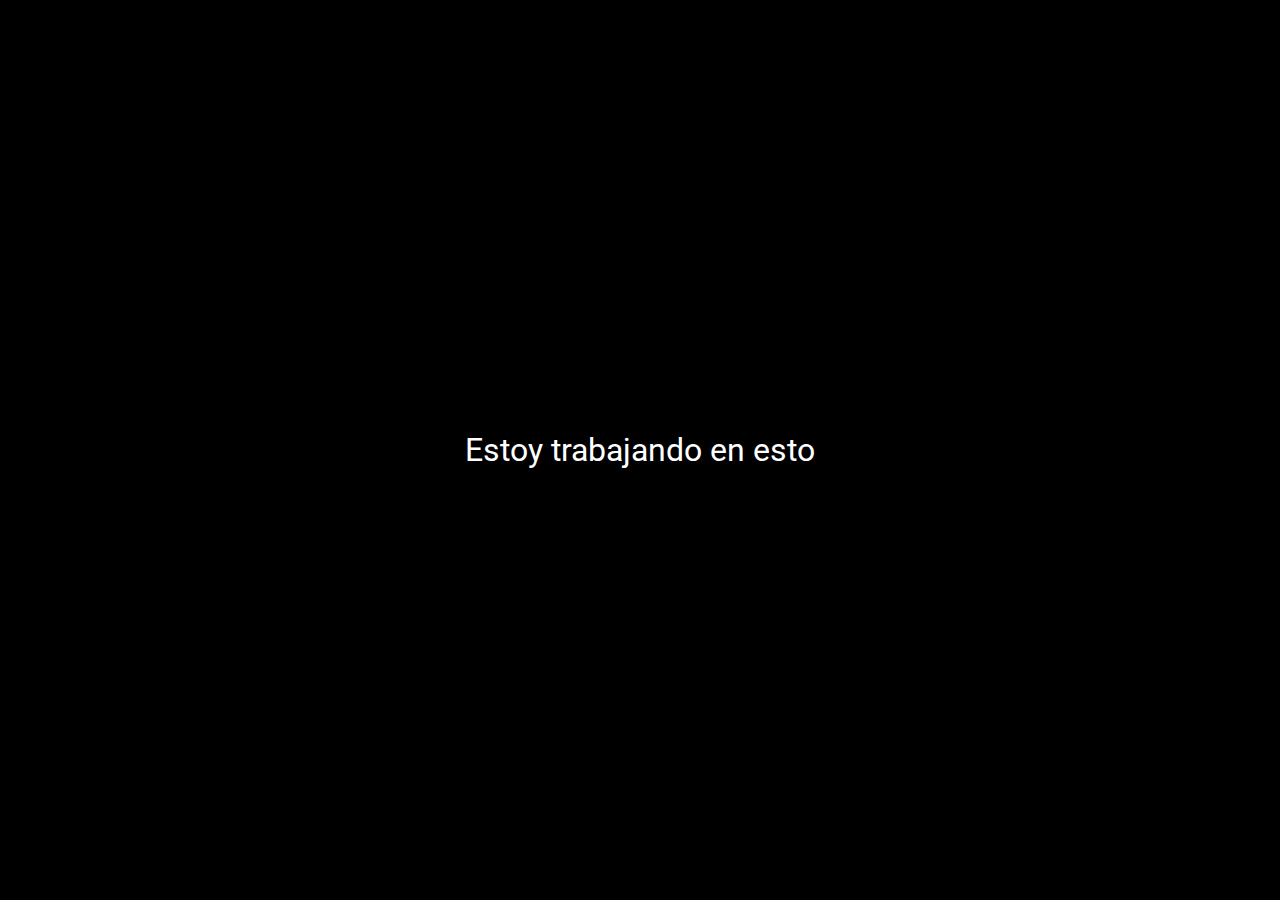
<file: index.html>
<!DOCTYPE html>
<html lang="es">
<head>
  <meta charset="UTF-8">
  <title>Estoy trabajando en esto</title>
  <link href="https://fonts.googleapis.com/css2?family=Roboto&display=swap" rel="stylesheet">
  <style>
    body {
      background-color: #000;
      color: #fff;
      font-family: 'Roboto', sans-serif;
      display: flex;
      justify-content: center;
      align-items: center;
      height: 100vh;
      margin: 0;
      font-size: 2rem;
    }

    .mensaje::after {
      content: "";
      animation: puntos 1.5s infinite steps(4);
    }

    @keyframes puntos {
      0%   { content: ""; }
      25%  { content: "."; }
      50%  { content: ".."; }
      75%  { content: "..."; }
    }
  </style>
</head>
<body>
  <div class="mensaje">Estoy trabajando en esto</div>
</body>
</html>
</file>
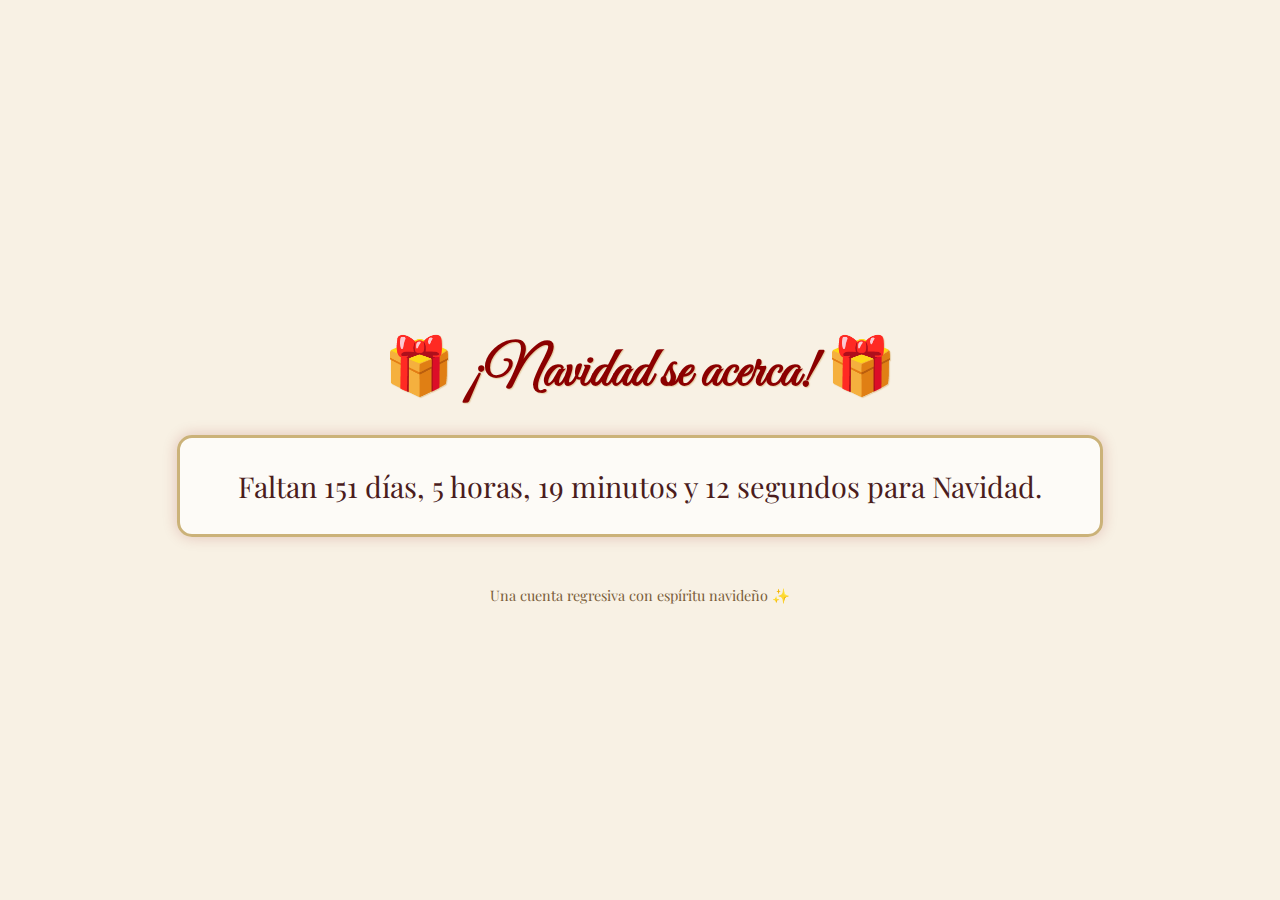
<file: Navidad/index.html>
<!DOCTYPE html>
<html lang="es">
<head>
  <meta charset="UTF-8" />
  <meta name="viewport" content="width=device-width, initial-scale=1" />
  <title>Cuenta Regresiva para Navidad</title>
  <style>
    @import url('https://fonts.googleapis.com/css2?family=Great+Vibes&family=Playfair+Display:wght@500;700&display=swap');

    body {
      margin: 0;
      padding: 0;
      font-family: 'Playfair Display', serif;
      background: #f8f1e4;
      background-image: url('https://www.transparenttextures.com/patterns/white-wall-3.png');
      color: #5e1a1a;
      display: flex;
      flex-direction: column;
      align-items: center;
      justify-content: center;
      height: 100vh;
      text-align: center;
      padding: 2rem;
      box-sizing: border-box;
    }

    h1 {
      font-family: 'Great Vibes', cursive;
      font-size: 3.5rem;
      color: #8b0000;
      margin-bottom: 0.5em;
      text-shadow: 1px 1px 1px #e6cfa7;
    }

    #contador {
      font-size: 1.8rem;
      background: rgba(255, 255, 255, 0.7);
      padding: 1em 2em;
      border-radius: 15px;
      border: 3px solid #cbb279;
      box-shadow: 0 0 15px rgba(139, 0, 0, 0.2);
      color: #4b1d1d;
    }

    footer {
      margin-top: 3rem;
      font-size: 0.9rem;
      color: #7b5e3b;
    }
  </style>
</head>
<body>

  <h1>🎁 ¡Navidad se acerca! 🎁</h1>
  <div id="contador">Cargando...</div>

  <footer>Una cuenta regresiva con espíritu navideño ✨</footer>

  <script>
    function actualizarContador() {
      const ahora = new Date();
      let navidad = new Date(ahora.getFullYear(), 11, 25, 0, 0, 0);

      if (ahora > navidad) {
        navidad = new Date(ahora.getFullYear() + 1, 11, 25, 0, 0, 0);
      }

      const diferencia = navidad - ahora;

      const dias = Math.floor(diferencia / (1000 * 60 * 60 * 24));
      const horas = Math.floor((diferencia % (1000 * 60 * 60 * 24)) / (1000 * 60 * 60));
      const minutos = Math.floor((diferencia % (1000 * 60 * 60)) / (1000 * 60));
      const segundos = Math.floor((diferencia % (1000 * 60)) / 1000);

      const texto = diferencia <= 0
        ? "¡Hoy es Navidad! 🎄🎅"
        : `Faltan ${dias} días, ${horas} horas, ${minutos} minutos y ${segundos} segundos para Navidad.`;

      document.getElementById("contador").textContent = texto;
    }

    actualizarContador();
    setInterval(actualizarContador, 1000);
  </script>

</body>
</html>
</file>
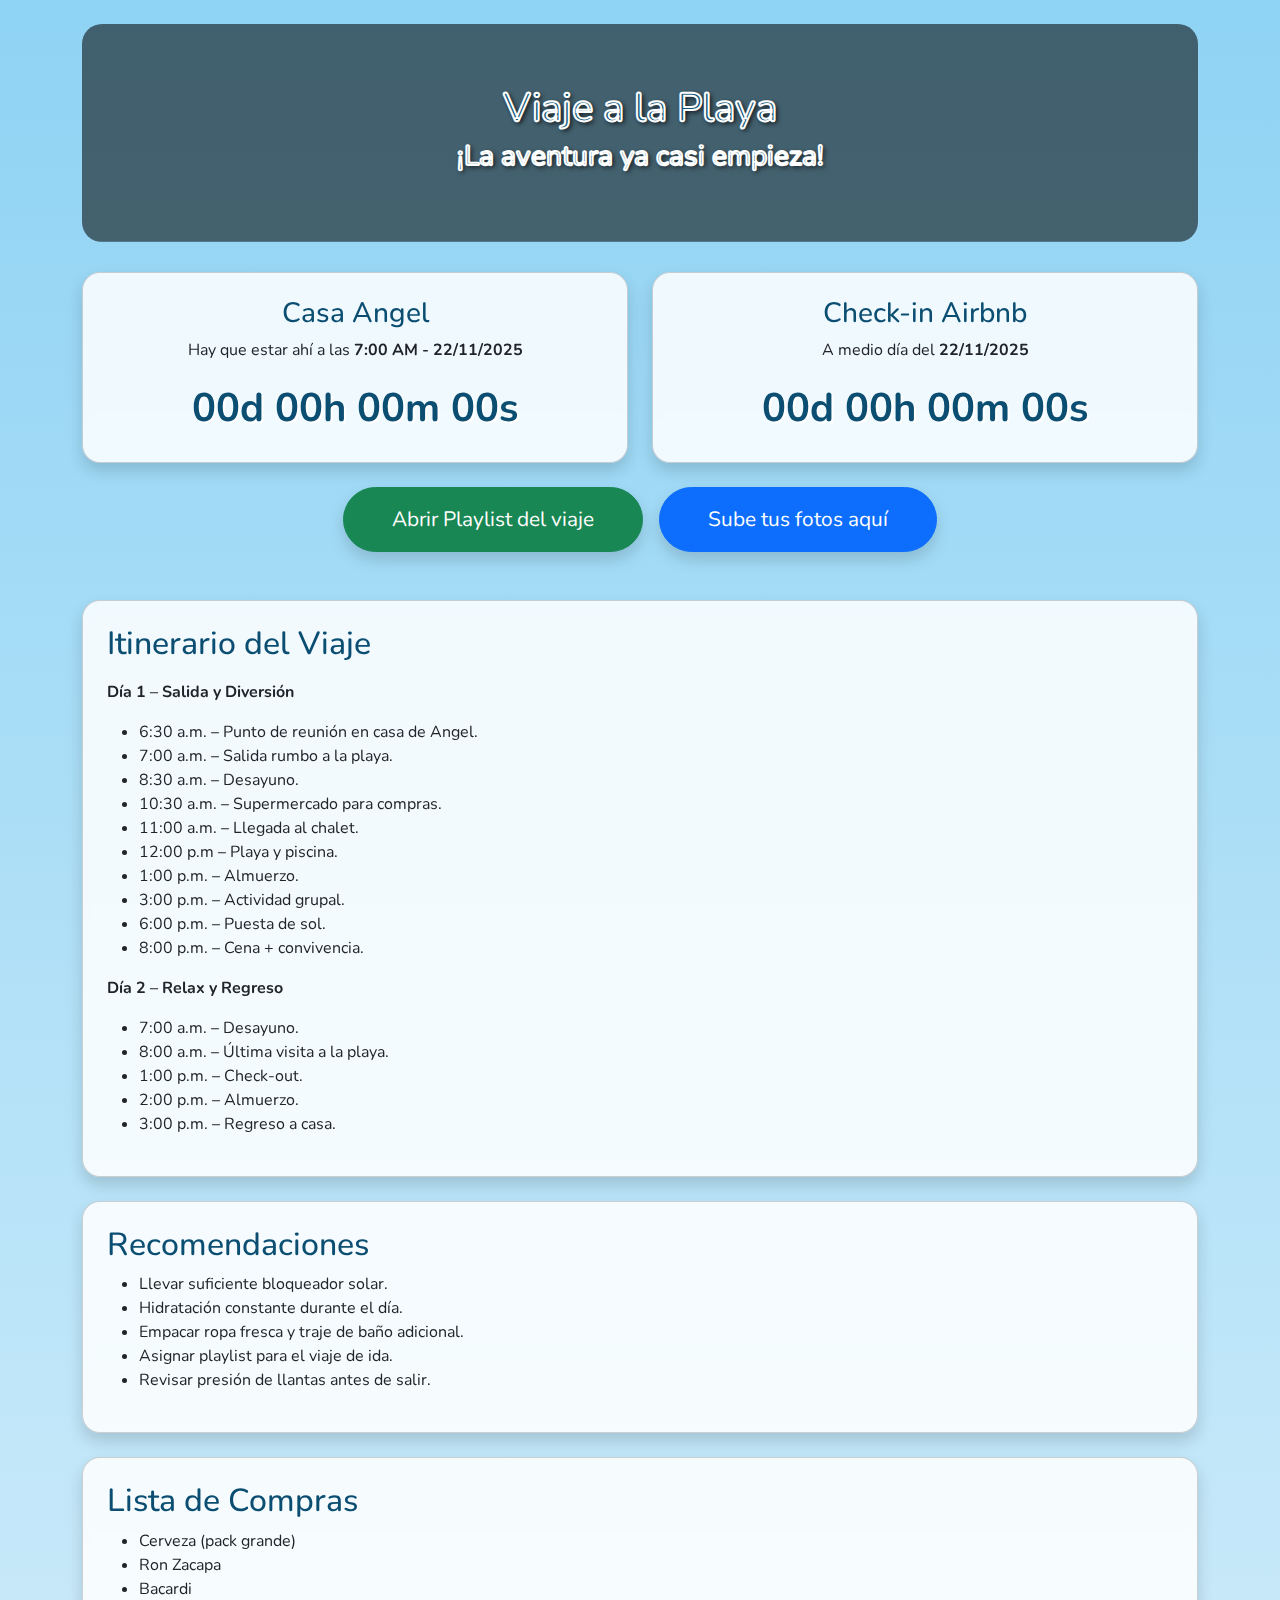
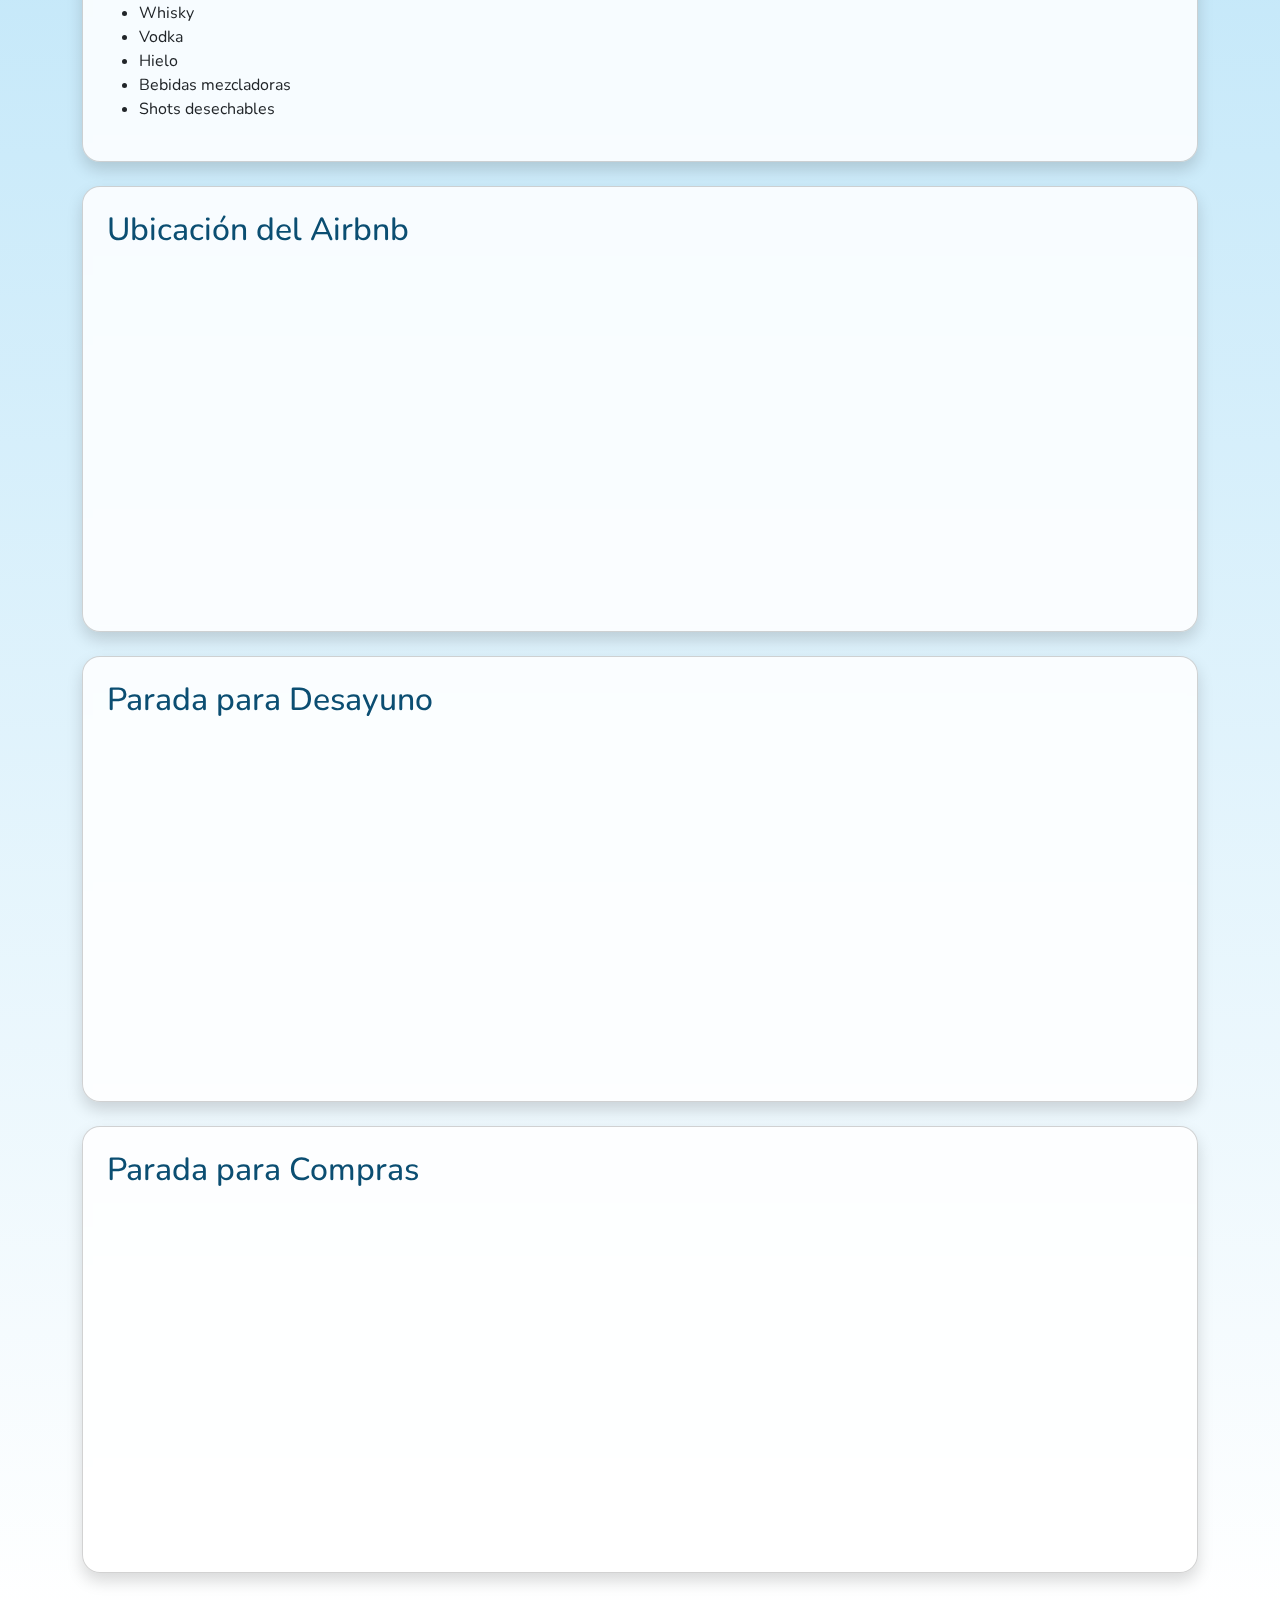
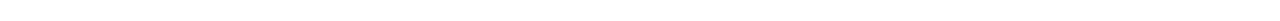
<file: viaje/index.html>
<!DOCTYPE html>
<html lang="es">
<head>
  <meta charset="UTF-8" />
  <meta name="viewport" content="width=device-width, initial-scale=1" />
  <title>Viaje a la Playa - Contador</title>
  <link href="https://cdn.jsdelivr.net/npm/bootstrap@5.3.2/dist/css/bootstrap.min.css" rel="stylesheet" />
  <link href="https://fonts.googleapis.com/css2?family=Nunito:wght@300;400;600;700;800&display=swap" rel="stylesheet">

  <style>
    body {
      background: linear-gradient(#8fd3f4, #ffffff);
      font-family: 'Nunito', sans-serif;
    }

    h1, h2, h3 {
      font-family: 'Nunito', sans-serif;
      color: #0b4e72;
    }

    .fondo-playero h1, .fondo-playero h3 {
      -webkit-text-stroke: 2px #ffffff;
      text-stroke: 2px #ffffff;
    }

    #contador1, #contador2 {
      font-size: 2.5rem;
      font-weight: bold;
      color: #0b4e72;
      text-shadow: 2px 2px #fff;
    }

    .card {
      border-radius: 18px;
      background: rgba(255, 255, 255, 0.85);
      backdrop-filter: blur(5px);
    }

    iframe {
      width: 100%; height: 350px; border: 0; border-radius: 12px;
    }

    .fondo-playero {
      
      background-image: linear-gradient(rgba(0,0,0,0.55), rgba(0,0,0,0.55)), url('https://images.unsplash.com/photo-1507525428034-b723cf961d3e');
      background-size: cover;
      background-position: center;
      border-radius: 20px;
      padding: 60px 20px;
      margin-bottom: 30px;
      color: white;
      text-shadow: 2px 2px 5px #000;
    }
  </style>
</head>
<body>
  <div class="container py-4">

    <div class="fondo-playero text-center">
      <h1>Viaje a la Playa</h1>
      <h3>¡La aventura ya casi empieza!</h3>
    </div>

    <!-- CONTADORES -->
    <div class="row g-4 mb-4">
      <div class="col-md-6">
        <div class="card shadow p-4 text-center">
          <h3> Casa Angel</h3>
          <p>Hay que estar ahí a las <strong>7:00 AM - 22/11/2025</strong></p>
          <div id="contador1">00d 00h 00m 00s</div>
        </div>
      </div>

      <div class="col-md-6">
        <div class="card shadow p-4 text-center">
          <h3> Check-in Airbnb</h3>
          <p>A medio día del <strong>22/11/2025</strong></p>
          <div id="contador2">00d 00h 00m 00s</div>
        </div>
      </div>
    </div>

    <!-- BOTONES -->
    <div class="text-center mb-5 d-flex justify-content-center gap-3 flex-wrap">
      <a class="btn btn-success btn-lg px-5 py-3 shadow" style="border-radius: 40px; font-size: 1.3rem;" href="https://open.spotify.com/playlist/3mo8Pp1QbZoYS3S2DG205B?si=rZ5fb5ysQEuNOfPvFQU4ug&pt=056ea9304f925ee833300cdd2e41458e" target="_blank">
        Abrir Playlist del viaje
      </a>
      <a class="btn btn-primary btn-lg px-5 py-3 shadow" style="border-radius: 40px; font-size: 1.3rem;" href="https://photos.app.goo.gl/TAx6t7mUssJrAFny6" target="_blank">
        Sube tus fotos aquí
      </a>
    </div>

    <!-- ITINERARIO -->
    <div class="card shadow p-4 mb-4">
      <h2 class="mb-3"> Itinerario del Viaje</h2>
      <p><strong> Día 1 – Salida y Diversión</strong></p>
      <ul>
        <li>6:30 a.m. – Punto de reunión en casa de Angel.</li>
        <li>7:00 a.m. – Salida rumbo a la playa.</li>
        <li>8:30 a.m. – Desayuno.</li>
        <li>10:30 a.m. – Supermercado para compras.</li>
        <li>11:00 a.m. – Llegada al chalet.</li>
        <li>12:00 p.m – Playa y piscina.</li>
        <li>1:00 p.m. – Almuerzo.</li>
        <li>3:00 p.m. – Actividad grupal.</li>
        <li>6:00 p.m. – Puesta de sol.</li>
        <li>8:00 p.m. – Cena + convivencia.</li>
      </ul>

      <p><strong> Día 2 – Relax y Regreso</strong></p>
      <ul>
        <li>7:00 a.m. – Desayuno.</li>
        <li>8:00 a.m. – Última visita a la playa.</li>
        <li>1:00 p.m. – Check-out.</li>
        <li>2:00 p.m. – Almuerzo.</li>
        <li>3:00 p.m. – Regreso a casa.</li>
      </ul>
    </div>

    <!-- RECOMENDACIONES -->
    <div class="card shadow p-4 mb-4">
      <h2>Recomendaciones</h2>
      <ul>
        <li>Llevar suficiente bloqueador solar.</li>
        <li>Hidratación constante durante el día.</li>
        <li>Empacar ropa fresca y traje de baño adicional.</li>
        <li>Asignar playlist para el viaje de ida.</li>
        <li>Revisar presión de llantas antes de salir.</li>
      </ul>
    </div>

    <!-- LISTA DE COMPRAS -->
    <div class="card shadow p-4 mb-4">
      <h2> Lista de Compras</h2>
      <ul>
        <li>Cerveza (pack grande)</li>
        <li>Ron Zacapa</li>
        <li>Bacardi</li>
        <li>Whisky</li>
        <li>Vodka</li>
        <li>Hielo</li>
        <li>Bebidas mezcladoras</li>
        <li>Shots desechables</li>
      </ul>
    </div>

    <!-- UBICACIÓN AIRBNB -->
    <div class="card shadow p-4 mb-4">
      <h2> Ubicación del Airbnb</h2>
      <iframe src="https://www.google.com/maps/embed?pb=!1m18!1m12!1m3!1d14647.702930930987!2d-90.92229287960754!3d13.916419583719618!2m3!1f0!2f0!3f0!3m2!1i1024!2i768!4f13.1!3m3!1m2!1s0x8588c01a7bcafe3b%3A0xc2b213854a8bb71f!2sLa%20Barrita!5e0!3m2!1ses-419!2sgt!4v1763748768040!5m2!1ses-419!2sgt"></iframe>
    </div>

    <!-- PARADAS -->
    <div class="card shadow p-4 mb-4">
      <h2> Parada para Desayuno</h2>
      <iframe src="https://www.google.com/maps/embed?pb=!1m18!1m12!1m3!1d3251.150362679229!2d-90.80151281950302!3d14.29452302148831!2m3!1f0!2f0!3f0!3m2!1i1024!2i768!4f13.1!3m3!1m2!1s0x85891d001ad70a21%3A0xbb5923751eb4b9d!2sInterplaza!5e0!3m2!1ses-419!2sgt!4v1763748855209!5m2!1ses-419!2sgt"></iframe>
    </div>

    <div class="card shadow p-4 mb-4">
      <h2> Parada para Compras</h2>
      <iframe src="https://www.google.com/maps/embed?pb=!1m18!1m12!1m3!1d15465.063280344788!2d-90.80018571181819!3d14.29598185104043!2m3!1f0!2f0!3f0!3m2!1i1024!2i768!4f13.1!3m3!1m2!1s0x85891d1548f4245f%3A0x112f88eaf73513bb!2sPriceSmart!5e0!3m2!1ses-419!2sgt!4v1763748882377!5m2!1ses-419!2sgt"></iframe>
    </div>

  </div>

  <script>
    const fechaCasaAngel = new Date("2025-11-22T07:00:00").getTime();
    const fechaCheckIn = new Date("2025-11-22T12:00:00").getTime();

    setInterval(() => {
      const ahora = new Date().getTime();

      function actualizarContador(id, fecha) {
        const dist = fecha - ahora;
        const d = Math.floor(dist / (1000 * 60 * 60 * 24));
        const h = Math.floor((dist % (1000 * 60 * 60 * 24)) / (1000 * 60 * 60));
        const m = Math.floor((dist % (1000 * 60 * 60)) / (1000 * 60));
        const s = Math.floor((dist % (1000 * 60)) / 1000);
        document.getElementById(id).innerHTML = `${d}d ${h}h ${m}m ${s}s`;
      }

      actualizarContador("contador1", fechaCasaAngel);
      actualizarContador("contador2", fechaCheckIn);

    }, 1000);
  </script>

</body>
</html>
</file>
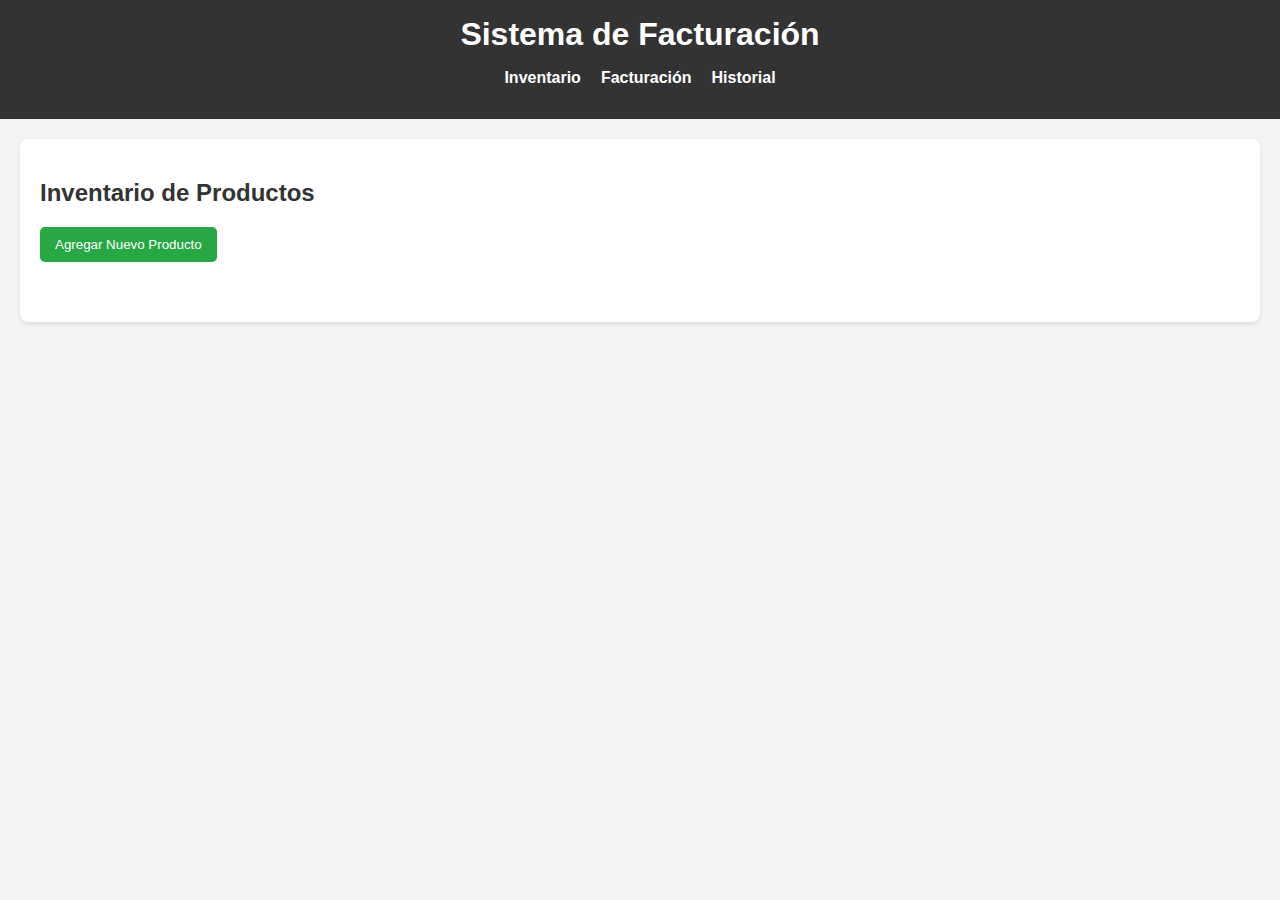
<file: proyectos/facturacion/facturacion.html>
<!DOCTYPE html>
<html lang="es">
<head>
    <meta charset="UTF-8">
    <meta name="viewport" content="width=device-width, initial-scale=1.0">
    <title>Sistema de Facturación Avanzado</title>
    <link rel="stylesheet" href="style-factura.css">
</head>
<body>
    <header>
        <h1>Sistema de Facturación</h1>
        <nav>
            <ul>
                <li><a href="#inventario">Inventario</a></li>
                <li><a href="#facturacion">Facturación</a></li>
                <li><a href="#historial">Historial</a></li>
            </ul>
        </nav>
    </header>

    <main>
        <section id="inventario" class="section-active">
            <h2>Inventario de Productos</h2>
            <button id="addProductBtn">Agregar Nuevo Producto</button>
            <div id="product-grid">
                </div>
        </section>

        <section id="facturacion">
            <h2>Punto de Venta</h2>
            <div class="sale-container">
                <div class="product-selection">
                    <h3>Seleccionar Productos</h3>
                    <input type="text" id="productSearch" placeholder="Buscar producto por nombre..." autocomplete="off">
                    <div id="searchResults" class="search-results">
                        </div>
                    <div id="availableProductsGrid" class="available-products-grid">
                        <p>Cargando productos...</p>
                    </div>
                    <div id="selectedProductInfo" class="selected-product-info" style="display: none;">
                        <p>Producto: <span id="selectedProductName"></span></p>
                        <p>Precio Unitario: $<span id="selectedProductPrice"></span></p>
                        <p>Stock Disponible: <span id="selectedProductStock"></span></p>
                        <label for="productQuantityToAdd">Cantidad a Añadir:</label>
                        <input type="number" id="productQuantityToAdd" min="1" value="1">
                        <button id="addToCartBtn">Añadir al Carrito</button>
                    </div>
                </div>

                <div class="cart-summary">
                    <h3>Carrito de Compras</h3>
                    <div id="cartItems">
                        <p>Tu carrito está vacío.</p>
                    </div>
                    <div class="cart-totals">
                        <p>Subtotal: $<span id="cartSubtotal">0.00</span></p>
                        <p>IVA (12%): $<span id="cartTax">0.00</span></p>
                        <h3>Total: $<span id="cartTotal">0.00</span></h3>
                    </div>
                    <button id="clearCartBtn" class="action-button">Vaciar Carrito</button>
                    <button id="proceedToPaymentBtn" class="action-button primary-button" disabled>Proceder al Pago</button>
                </div>
            </div>
            <div id="payment-options" class="payment-options" style="display: none;">
                <h3>Método de Pago</h3>
                <div class="payment-method-selection">
                    <button id="cashPaymentBtn" class="payment-button">Efectivo</button>
                    <button id="cardPaymentBtn" class="payment-button">Tarjeta</button>
                </div>

                <div id="cashPaymentDetails" class="payment-details" style="display: none;">
                    <h4>Pago en Efectivo</h4>
                    <p>Total a Pagar: $<span id="cashTotalDisplay">0.00</span></p>
                    <label for="cashReceived">Efectivo Recibido:</label>
                    <input type="number" id="cashReceived" step="0.01" min="0" value="0">
                    <p>Cambio a Devolver: $<span id="cashChangeDisplay">0.00</span></p>
                    <button id="completeCashPaymentBtn" class="action-button primary-button">Completar Venta (Efectivo)</button>
                </div>

                <div id="cardPaymentDetails" class="payment-details" style="display: none;">
                    <h4>Pago con Tarjeta</h4>
                    <p>Total a Pagar: $<span id="cardTotalDisplay">0.00</span></p>
                    <div id="posAnimation" class="pos-animation" style="display: none;">
                        <p>Acerque su tarjeta al POS...</p>
                        <div class="spinner"></div>
                    </div>
                    <button id="completeCardPaymentBtn" class="action-button primary-button">Completar Venta (Tarjeta)</button>
                </div>

                <button id="cancelPaymentBtn" class="action-button">Cancelar Pago</button>
            </div>
        </section>

        <section id="historial">
            <h2>Historial de Facturas</h2>
            <div class="filters-container">
                <div class="filter-group">
                    <label for="filterDateStart">Fecha Desde:</label>
                    <input type="date" id="filterDateStart">
                </div>
                <div class="filter-group">
                    <label for="filterDateEnd">Fecha Hasta:</label>
                    <input type="date" id="filterDateEnd">
                </div>
                <div class="filter-group">
                    <label for="filterPaymentMethod">Tipo de Pago:</label>
                    <select id="filterPaymentMethod">
                        <option value="all">Todos</option>
                        <option value="Efectivo">Efectivo</option>
                        <option value="Tarjeta">Tarjeta</option>
                    </select>
                </div>
                <div class="filter-group">
                    <label for="filterInvoiceId">Buscar por ID:</label>
                    <input type="text" id="filterInvoiceId" placeholder="ID de la factura...">
                </div>
                <button id="applyFiltersBtn" class="action-button">Aplicar Filtros</button>
                <button id="clearFiltersBtn" class="action-button">Limpiar Filtros</button>
            </div>
            <div class="history-summary-box">
                <p>Facturas mostradas: <strong id="historyCount">0</strong></p>
            </div>
            <div class="table-container">
                <table id="historyTable">
                    <thead>
                        <tr>
                            <th>ID de Factura</th>
                            <th>Fecha</th>
                            <th>Total</th>
                            <th>Método de Pago</th>
                            <th>Acciones</th>
                        </tr>
                    </thead>
                    <tbody>
                        </tbody>
                </table>
                <p id="noHistoryMessage" style="display: none;">No se encontraron facturas con los filtros seleccionados.</p>
            </div>
        </section>
    </main>

    <script src="script-factura.js"></script>


    <div id="productModal" class="modal">
        <div class="modal-content">
            <span class="close-button">&times;</span>
            <h2><span id="modalTitle">Agregar Nuevo Producto</span></h2>
            <form id="productForm">
                <input type="hidden" id="productId">
                <label for="productName">Nombre del Producto:</label>
                <input type="text" id="productName" required>

                <label for="productPrice">Precio:</label>
                <input type="number" id="productPrice" step="0.01" required>

                <label for="productQuantity">Cantidad:</label>
                <input type="number" id="productQuantity" required>

                <button type="submit" id="saveProductBtn">Guardar Producto</button>
                <button type="button" class="cancel-button">Cancelar</button>
            </form>
        </div>
    </div>

  
    
</body>
</html>
</file>
<file: proyectos/facturacion/style-factura.css>
body {
    font-family: Arial, sans-serif;
    margin: 0;
    padding: 0;
    background-color: #f4f4f4;
    color: #333;
}

header {
    background-color: #333;
    color: #fff;
    padding: 1rem 0;
    text-align: center;
}

header h1 {
    margin: 0;
}

nav ul {
    list-style: none;
    padding: 0;
    display: flex;
    justify-content: center;
    gap: 20px;
}

nav a {
    color: #fff;
    text-decoration: none;
    font-weight: bold;
}

main {
    padding: 20px;
}

section {
    background-color: #fff;
    padding: 20px;
    margin-bottom: 20px;
    border-radius: 8px;
    box-shadow: 0 2px 4px rgba(0, 0, 0, 0.1);
    display: none; /* Por defecto ocultamos todas las secciones */
}

section.section-active {
    display: block; /* Solo mostramos la sección activa */
}

#product-grid {
    display: grid;
    grid-template-columns: repeat(auto-fill, minmax(250px, 1fr));
    gap: 20px;
    margin-top: 20px;
}

.product-card {
    background-color: #e9e9e9;
    border: 1px solid #ddd;
    border-radius: 8px;
    padding: 15px;
    text-align: center;
    box-shadow: 0 1px 3px rgba(0,0,0,0.05);
}

.product-card h3 {
    margin-top: 0;
    color: #0056b3;
}

.product-card p {
    margin: 5px 0;
}

.product-card button {
    background-color: #007bff;
    color: white;
    border: none;
    padding: 8px 12px;
    border-radius: 5px;
    cursor: pointer;
    margin: 5px;
}

.product-card button:hover {
    background-color: #0056b3;
}

#addProductBtn {
    background-color: #28a745;
    color: white;
    border: none;
    padding: 10px 15px;
    border-radius: 5px;
    cursor: pointer;
    margin-bottom: 20px;
}

#addProductBtn:hover {
    background-color: #218838;
}

/* Estilos para el formulario de agregar/modificar producto */
.product-form {
    background-color: #fff;
    padding: 20px;
    border-radius: 8px;
    box-shadow: 0 2px 4px rgba(0, 0, 0, 0.1);
    margin-top: 20px;
    display: none; /* Oculto por defecto */
}

.product-form label {
    display: block;
    margin-bottom: 5px;
    font-weight: bold;
}

.product-form input {
    width: calc(100% - 20px);
    padding: 8px;
    margin-bottom: 10px;
    border: 1px solid #ddd;
    border-radius: 4px;
}

.product-form button {
    background-color: #007bff;
    color: white;
    border: none;
    padding: 10px 15px;
    border-radius: 5px;
    cursor: pointer;
    margin-right: 10px;
}

.product-form button.cancel {
    background-color: #6c757d;
}

.product-form button:hover {
    opacity: 0.9;
}


/* Estilos del Modal */
.modal {
    display: none; /* Oculto por defecto */
    position: fixed; /* Posición fija para cubrir toda la ventana */
    z-index: 1000; /* Estar por encima de otros elementos */
    left: 0;
    top: 0;
    width: 100%; /* Ancho completo */
    height: 100%; /* Alto completo */
    overflow: auto; /* Habilitar scroll si el contenido es muy largo */
    background-color: rgba(0,0,0,0.4); /* Fondo semi-transparente */
    justify-content: center; /* Centrar horizontalmente */
    align-items: center; /* Centrar verticalmente */
}

.modal-content {
    background-color: #fefefe;
    margin: auto; /* Centrar en la pantalla */
    padding: 20px;
    border: 1px solid #888;
    width: 80%; /* Ancho del contenido del modal */
    max-width: 500px; /* Ancho máximo para pantallas grandes */
    border-radius: 10px;
    position: relative;
    box-shadow: 0 4px 8px rgba(0,0,0,0.2);
}

.close-button, .cancel-button {
    color: #aaa;
    float: right;
    font-size: 28px;
    font-weight: bold;
    cursor: pointer;
    background: none;
    border: none;
    padding: 0;
    margin-left: 10px;
}

.close-button:hover,
.close-button:focus,
.cancel-button:hover,
.cancel-button:focus {
    color: black;
    text-decoration: none;
    cursor: pointer;
}

.modal-content h2 {
    margin-top: 0;
    color: #333;
    border-bottom: 1px solid #eee;
    padding-bottom: 10px;
    margin-bottom: 20px;
}

.modal-content label {
    display: block;
    margin-bottom: 8px;
    font-weight: bold;
    color: #555;
}

.modal-content input[type="text"],
.modal-content input[type="number"] {
    width: calc(100% - 22px); /* Ajustar el ancho considerando el padding y border */
    padding: 10px;
    margin-bottom: 15px;
    border: 1px solid #ccc;
    border-radius: 5px;
    box-sizing: border-box; /* Incluir padding y border en el ancho total */
}

.modal-content button[type="submit"],
.modal-content .cancel-button {
    background-color: #007bff;
    color: white;
    border: none;
    padding: 10px 20px;
    border-radius: 5px;
    cursor: pointer;
    font-size: 16px;
    transition: background-color 0.3s ease;
}

.modal-content button[type="submit"]:hover {
    background-color: #0056b3;
}

.modal-content .cancel-button {
    background-color: #6c757d;
    margin-left: 10px;
}

.modal-content .cancel-button:hover {
    background-color: #5a6268;
}


/* Estilos para alertas de stock en las tarjetas de producto */
.product-card h3.stock-orange {
    color: orange;
    border: 1px solid orange;
    padding: 5px;
    border-radius: 5px;
}

.product-card h3.stock-red {
    color: red;
    border: 1px solid red;
    padding: 5px;
    border-radius: 5px;
}


/* Estilos para la sección de Facturación (Punto de Venta) */
.sale-container {
    display: flex;
    flex-wrap: wrap; /* Permite que los elementos se envuelvan en pantallas pequeñas */
    gap: 30px;
    margin-top: 20px;
}

.product-selection, .cart-summary {
    background-color: #f9f9f9;
    padding: 20px;
    border-radius: 8px;
    box-shadow: 0 1px 3px rgba(0,0,0,0.1);
    flex: 1; /* Permite que ocupen el espacio disponible */
    min-width: 300px; /* Ancho mínimo para cada columna */
}

.product-selection h3, .cart-summary h3 {
    margin-top: 0;
    color: #0056b3;
    border-bottom: 1px solid #eee;
    padding-bottom: 10px;
    margin-bottom: 20px;
}

#productSearch {
    width: 100%;
    padding: 10px;
    margin-bottom: 10px;
    border: 1px solid #ddd;
    border-radius: 5px;
    box-sizing: border-box;
    font-size: 1rem;
}

.search-results {
    border: 1px solid #eee;
    max-height: 200px;
    overflow-y: auto;
    background-color: #fff;
    border-radius: 5px;
    margin-bottom: 10px;
}

.search-result-item {
    padding: 10px;
    border-bottom: 1px solid #eee;
    cursor: pointer;
    transition: background-color 0.2s ease;
}

.search-result-item:last-child {
    border-bottom: none;
}

.search-result-item:hover {
    background-color: #e0f2f7; /* Un azul claro al pasar el ratón */
}

.selected-product-info {
    border: 1px dashed #ccc;
    padding: 15px;
    margin-top: 15px;
    border-radius: 8px;
    background-color: #e9f5ff; /* Fondo más claro para información de producto */
}

.selected-product-info label {
    display: block;
    margin-top: 10px;
    margin-bottom: 5px;
    font-weight: bold;
}

.selected-product-info input[type="number"] {
    width: calc(100% - 22px);
    padding: 8px;
    margin-bottom: 10px;
    border: 1px solid #ddd;
    border-radius: 5px;
    box-sizing: border-box;
}

#addToCartBtn {
    background-color: #28a745;
    color: white;
    border: none;
    padding: 10px 15px;
    border-radius: 5px;
    cursor: pointer;
    font-size: 1rem;
}

#addToCartBtn:hover {
    background-color: #218838;
}

/* Estilos del Carrito */
#cartItems {
    min-height: 150px;
    max-height: 300px;
    overflow-y: auto;
    border: 1px solid #eee;
    padding: 10px;
    margin-bottom: 15px;
    border-radius: 5px;
    background-color: #fff;
}

.cart-item {
    display: flex;
    justify-content: space-between;
    align-items: center;
    padding: 8px 0;
    border-bottom: 1px dashed #eee;
}

.cart-item:last-child {
    border-bottom: none;
}

.cart-item-info span {
    display: block;
    font-size: 0.9em;
    color: #666;
}

.cart-item-actions button {
    background-color: #dc3545;
    color: white;
    border: none;
    padding: 5px 8px;
    border-radius: 4px;
    cursor: pointer;
    font-size: 0.8em;
    margin-left: 5px;
}

.cart-item-actions button:hover {
    background-color: #c82333;
}

.cart-totals {
    border-top: 2px solid #ddd;
    padding-top: 15px;
    margin-top: 15px;
    text-align: right;
}

.cart-totals p {
    margin: 5px 0;
    font-size: 1.1em;
}

.cart-totals h3 {
    font-size: 1.5em;
    color: #0056b3;
}

.action-button {
    background-color: #6c757d;
    color: white;
    border: none;
    padding: 10px 15px;
    border-radius: 5px;
    cursor: pointer;
    font-size: 1rem;
    margin-top: 10px;
    margin-right: 10px;
}

.action-button.primary-button {
    background-color: #007bff;
}

.action-button:hover {
    opacity: 0.9;
}

.action-button:disabled {
    background-color: #cccccc;
    cursor: not-allowed;
}

/* Ajustes responsivos */
@media (max-width: 768px) {
    .sale-container {
        flex-direction: column;
    }
}


/* Estilos para la cuadrícula de productos disponibles en la sección de venta */
.available-products-grid {
    display: grid;
    grid-template-columns: repeat(auto-fill, minmax(180px, 1fr)); /* Columnas más pequeñas para más productos */
    gap: 15px;
    margin-top: 15px;
    max-height: 400px; /* Limitar altura y permitir scroll */
    overflow-y: auto;
    padding-right: 5px; /* Para evitar que la barra de scroll se monte en el contenido */
}

.available-product-card {
    background-color: #f0f8ff; /* Un color ligeramente distinto para diferenciar */
    border: 1px solid #cceeff;
    border-radius: 8px;
    padding: 10px;
    text-align: center;
    box-shadow: 0 1px 3px rgba(0,0,0,0.05);
    cursor: pointer;
    transition: transform 0.2s ease, box-shadow 0.2s ease;
}

.available-product-card:hover {
    transform: translateY(-3px);
    box-shadow: 0 4px 8px rgba(0,0,0,0.1);
}

.available-product-card h4 {
    margin-top: 5px;
    margin-bottom: 5px;
    color: #007bff;
    font-size: 1.1em;
}

.available-product-card p {
    margin: 3px 0;
    font-size: 0.9em;
    color: #555;
}

/* Estilos para cuando un producto no tiene stock */
.available-product-card.no-stock {
    opacity: 0.6;
    cursor: not-allowed;
    background-color: #fdd;
    border-color: #fbb;
}

.available-product-card.no-stock h4 {
    color: #cc0000;
}


/* Estilos para la sección de Métodos de Pago */
.payment-options {
    background-color: #e6f7ff; /* Fondo ligeramente diferente para esta sección */
    padding: 25px;
    border-radius: 8px;
    box-shadow: 0 2px 5px rgba(0,0,0,0.1);
    margin-top: 30px;
    border: 1px solid #b3e0ff;
}

.payment-options h3 {
    margin-top: 0;
    color: #004d80;
    border-bottom: 1px solid #cceeff;
    padding-bottom: 15px;
    margin-bottom: 20px;
}

.payment-method-selection {
    display: flex;
    gap: 15px;
    margin-bottom: 25px;
    justify-content: center;
}

.payment-button {
    background-color: #007bff;
    color: white;
    border: none;
    padding: 12px 25px;
    border-radius: 8px;
    cursor: pointer;
    font-size: 1.1rem;
    transition: background-color 0.3s ease, transform 0.1s ease;
    flex: 1; /* Permite que los botones ocupen espacio equitativamente */
    max-width: 200px;
}

.payment-button:hover {
    background-color: #0056b3;
    transform: translateY(-2px);
}

.payment-button.active {
    background-color: #004085;
    border: 2px solid #002752;
    transform: translateY(0);
}


.payment-details {
    background-color: #fff;
    padding: 20px;
    border-radius: 8px;
    border: 1px solid #ddd;
    margin-top: 20px;
}

.payment-details h4 {
    color: #333;
    margin-top: 0;
    margin-bottom: 15px;
}

.payment-details label {
    display: block;
    margin-bottom: 8px;
    font-weight: bold;
}

.payment-details input[type="number"] {
    width: calc(100% - 22px);
    padding: 10px;
    margin-bottom: 15px;
    border: 1px solid #ccc;
    border-radius: 5px;
    box-sizing: border-box;
    font-size: 1rem;
}

.payment-details p {
    margin: 10px 0;
    font-size: 1.1em;
}

.payment-details .action-button {
    width: 100%;
    margin-top: 20px;
    padding: 12px;
    font-size: 1.2rem;
}

/* Animación POS (Pago con tarjeta) */
.pos-animation {
    text-align: center;
    padding: 30px 0;
    border: 2px dashed #007bff;
    border-radius: 10px;
    background-color: #f8fcff;
    margin-bottom: 20px;
}

.pos-animation p {
    font-size: 1.3rem;
    font-weight: bold;
    color: #0056b3;
    margin-bottom: 15px;
}

.spinner {
    border: 6px solid #f3f3f3; /* Light grey */
    border-top: 6px solid #3498db; /* Blue */
    border-radius: 50%;
    width: 50px;
    height: 50px;
    animation: spin 2s linear infinite;
    margin: 0 auto;
}

@keyframes spin {
    0% { transform: rotate(0deg); }
    100% { transform: rotate(360deg); }
}

/* Estilos para el modal de la factura */
.modal-content.invoice-content {
    max-width: 600px; /* Ancho más adecuado para una factura */
    text-align: left;
}

.printable-invoice {
    padding: 20px;
    border: 1px dashed #ccc;
    margin-bottom: 20px;
    background-color: #fcfcfc;
}

.printable-invoice h3 {
    text-align: center;
    color: #333;
    margin-bottom: 20px;
}

.printable-invoice hr {
    border: 0;
    border-top: 1px dashed #eee;
    margin: 20px 0;
}

.printable-invoice ul {
    list-style: none;
    padding: 0;
    margin-bottom: 20px;
}

.printable-invoice ul li {
    display: flex;
    justify-content: space-between;
    padding: 5px 0;
    border-bottom: 1px dotted #eee;
    font-size: 0.95em;
}

.printable-invoice ul li:last-child {
    border-bottom: none;
}

.invoice-summary {
    text-align: right;
    border-top: 1px dashed #ccc;
    padding-top: 15px;
    margin-top: 20px;
}

.invoice-summary p {
    margin: 5px 0;
    font-size: 1.1em;
}

.invoice-summary strong {
    font-size: 1.3em;
    color: #0056b3;
}

/* Estilos para impresión (ocultar botones, etc.) */
/* Estilos para impresión (ocultar elementos no deseados) */
@media print {
    body {
        margin: 0;
        padding: 0;
        background-color: #fff; /* Asegurarse de un fondo blanco al imprimir */
    }
    header, nav, main section:not(#invoiceModal), .modal-content button, .modal-content .close-button, .modal-content .cancel-button {
        display: none !important; /* Oculta header, nav, secciones principales excepto el modal y botones del modal */
    }

    #invoiceModal {
        position: static !important; /* Permite que el modal fluya normalmente para impresión */
        display: block !important; /* Asegura que el modal sea visible */
        background-color: transparent !important; /* Fondo transparente para que solo se vea la factura */
        box-shadow: none !important;
        padding: 0 !important;
        margin: 0 !important;
        width: 100% !important;
        height: auto !important;
        overflow: visible !important;
    }

    .modal-content.invoice-content {
        width: 100% !important;
        max-width: 100% !important;
        border: none !important;
        box-shadow: none !important;
        padding: 0 !important;
        margin: 0 !important;
        border-radius: 0 !important;
    }

    .printable-invoice {
        border: none !important; /* Quita el borde punteado para la impresión final */
        background-color: white !important;
        padding: 0 !important;
    }
}




/* Estilos para la sección de Historial */
.filters-container {
    display: flex;
    flex-wrap: wrap;
    gap: 15px;
    margin-bottom: 25px;
    padding: 15px;
    background-color: #f9f9f9;
    border-radius: 8px;
    box-shadow: 0 1px 3px rgba(0,0,0,0.1);
    align-items: flex-end;
}

.filter-group {
    display: flex;
    flex-direction: column;
}

.filter-group label {
    font-weight: bold;
    margin-bottom: 5px;
    color: #555;
}

.filters-container input, .filters-container select {
    padding: 8px;
    border: 1px solid #ccc;
    border-radius: 5px;
    font-size: 0.95em;
}

.history-summary-box {
    text-align: right;
    margin-bottom: 15px;
    font-size: 1.1em;
    color: #333;
}

.table-container {
    overflow-x: auto;
    background-color: #fff;
    border-radius: 8px;
    box-shadow: 0 1px 3px rgba(0,0,0,0.1);
}

#historyTable {
    width: 100%;
    border-collapse: collapse;
}

#historyTable thead {
    background-color: #007bff;
    color: white;
}

#historyTable th, #historyTable td {
    padding: 12px 15px;
    text-align: left;
    border-bottom: 1px solid #ddd;
    font-size: 0.95em;
}

#historyTable tbody tr:hover {
    background-color: #f1f8ff;
}

#historyTable td button {
    padding: 6px 12px;
    font-size: 0.9em;
}

#historyTable td button.view-details-btn {
    background-color: #28a745;
    color: white;
    border: none;
    border-radius: 4px;
    cursor: pointer;
}
</file>
